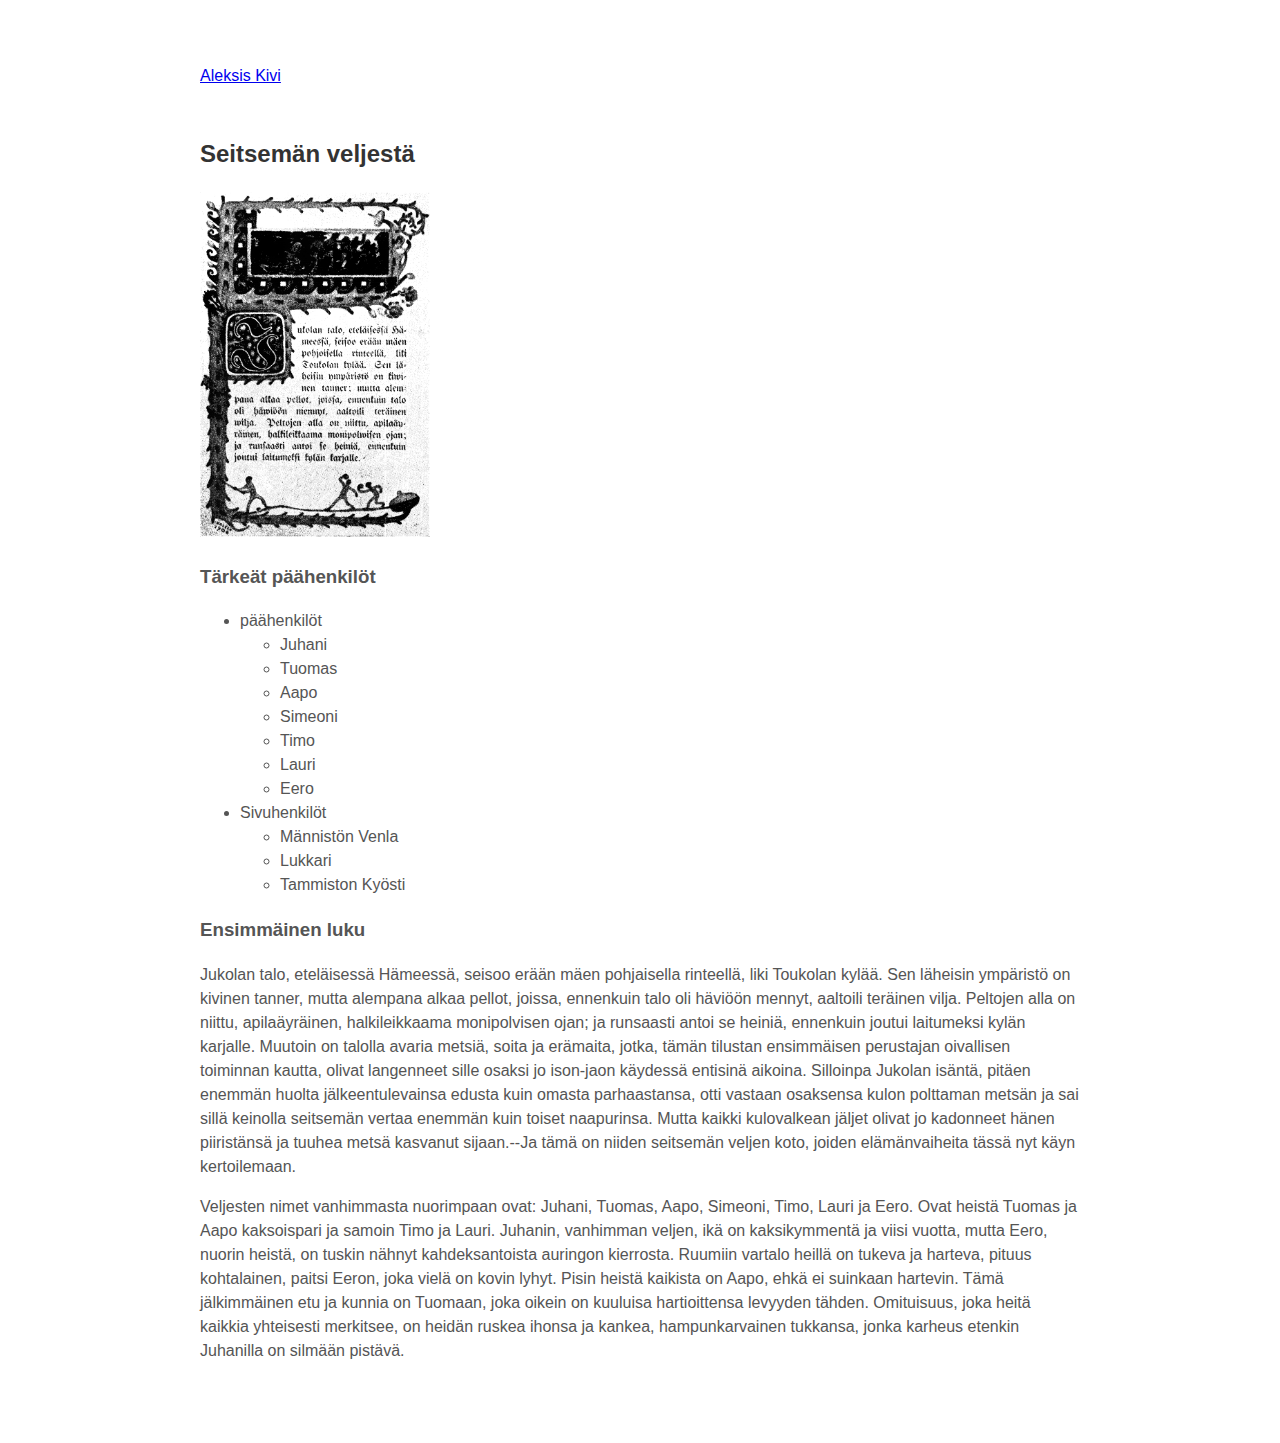
<file: index.html>
<!DOCTYPE html>
<html>

<head>
  <meta charset="utf-8">
  <title>Lapio website</title>
  <link rel="stylesheet" href="style.css">
</head>

<body>
  <!--Tee tehtävät tänne-->
  <a href="toinen_sivu.html">Aleksis Kivi</a>
  <h2 id="otsikko">Seitsemän veljestä</h2>
  <!--Seitsemän veljestä -kirjan ensimmäinen sivu-->
  <img src="assets/seitseman_veljesta.png" alt="Kuva kirjan kannesta" height="345" width="230"/>
  <h3>Tärkeät päähenkilöt</h3>
  <ul class="pinkiksi">
    <li>päähenkilöt
      <ul>
        <li>Juhani</li>
        <li>Tuomas</li>
        <li>Aapo</li>
        <li>Simeoni</li>
        <li>Timo</li>
        <li>Lauri</li>
        <li>Eero</li>
      </ul>
    </li>
    <li>Sivuhenkilöt
      <ul>
        <li>Männistön Venla</li>
        <li>Lukkari</li>
        <li>Tammiston Kyösti</li>
      </ul>
    </li>
  </ul>
  <h3>Ensimmäinen luku</h3>
  <p>Jukolan talo, eteläisessä Hämeessä, seisoo erään mäen pohjaisella
    rinteellä, liki Toukolan kylää. Sen läheisin ympäristö on kivinen
    tanner, mutta alempana alkaa pellot, joissa, ennenkuin talo oli häviöön
    mennyt, aaltoili teräinen vilja. Peltojen alla on niittu, apilaäyräinen,
    halkileikkaama monipolvisen ojan; ja runsaasti antoi se heiniä,
    ennenkuin joutui laitumeksi kylän karjalle. Muutoin on talolla avaria
    metsiä, soita ja erämaita, jotka, tämän tilustan ensimmäisen perustajan
    oivallisen toiminnan kautta, olivat langenneet sille osaksi jo ison-jaon
    käydessä entisinä aikoina. Silloinpa Jukolan isäntä, pitäen enemmän
    huolta jälkeentulevainsa edusta kuin omasta parhaastansa, otti vastaan
    osaksensa kulon polttaman metsän ja sai sillä keinolla seitsemän vertaa
    enemmän kuin toiset naapurinsa. Mutta kaikki kulovalkean jäljet olivat
    jo kadonneet hänen piiristänsä ja tuuhea metsä kasvanut sijaan.--Ja tämä
    on niiden seitsemän veljen koto, joiden elämänvaiheita tässä nyt käyn
    kertoilemaan.</p>
    <p>Veljesten nimet vanhimmasta nuorimpaan ovat: Juhani, Tuomas, Aapo,
    Simeoni, Timo, Lauri ja Eero. Ovat heistä Tuomas ja Aapo kaksoispari ja
    samoin Timo ja Lauri. Juhanin, vanhimman veljen, ikä on kaksikymmentä ja
    viisi vuotta, mutta Eero, nuorin heistä, on tuskin nähnyt
    kahdeksantoista auringon kierrosta. Ruumiin vartalo heillä on tukeva ja
    harteva, pituus kohtalainen, paitsi Eeron, joka vielä on kovin lyhyt.
    Pisin heistä kaikista on Aapo, ehkä ei suinkaan hartevin. Tämä
    jälkimmäinen etu ja kunnia on Tuomaan, joka oikein on kuuluisa
    hartioittensa levyyden tähden. Omituisuus, joka heitä kaikkia yhteisesti
    merkitsee, on heidän ruskea ihonsa ja kankea, hampunkarvainen tukkansa,
    jonka karheus etenkin Juhanilla on silmään pistävä.</p>
</body>

</html>
</file>
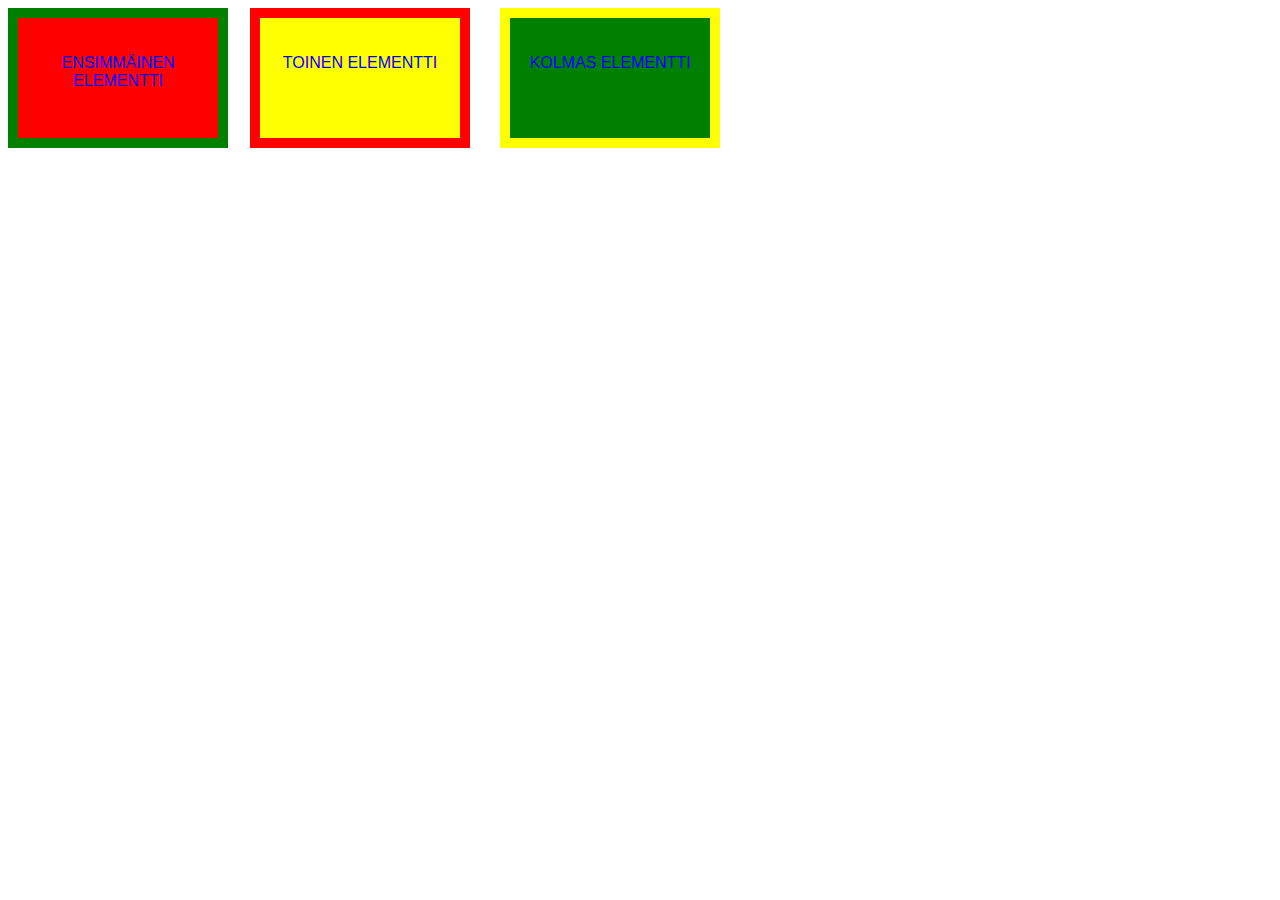
<file: position.html>
<!DOCTYPE html>
<html>

<head>
  <meta charset="utf-8">
  <title>Lapio website</title>
  <link rel="stylesheet" href="styles.css">
</head>

<body>
  <!--Tee tehtävät tänne-->
  <div class="first_container">
    <p>Ensimmäinen elementti</p>
  </div>
  <div class="second_container">
    <p>Toinen elementti</p>
  </div>
  <div class="third_container">
    <p>Kolmas elementti</p>
  </div>
</body>

</html>
</file>
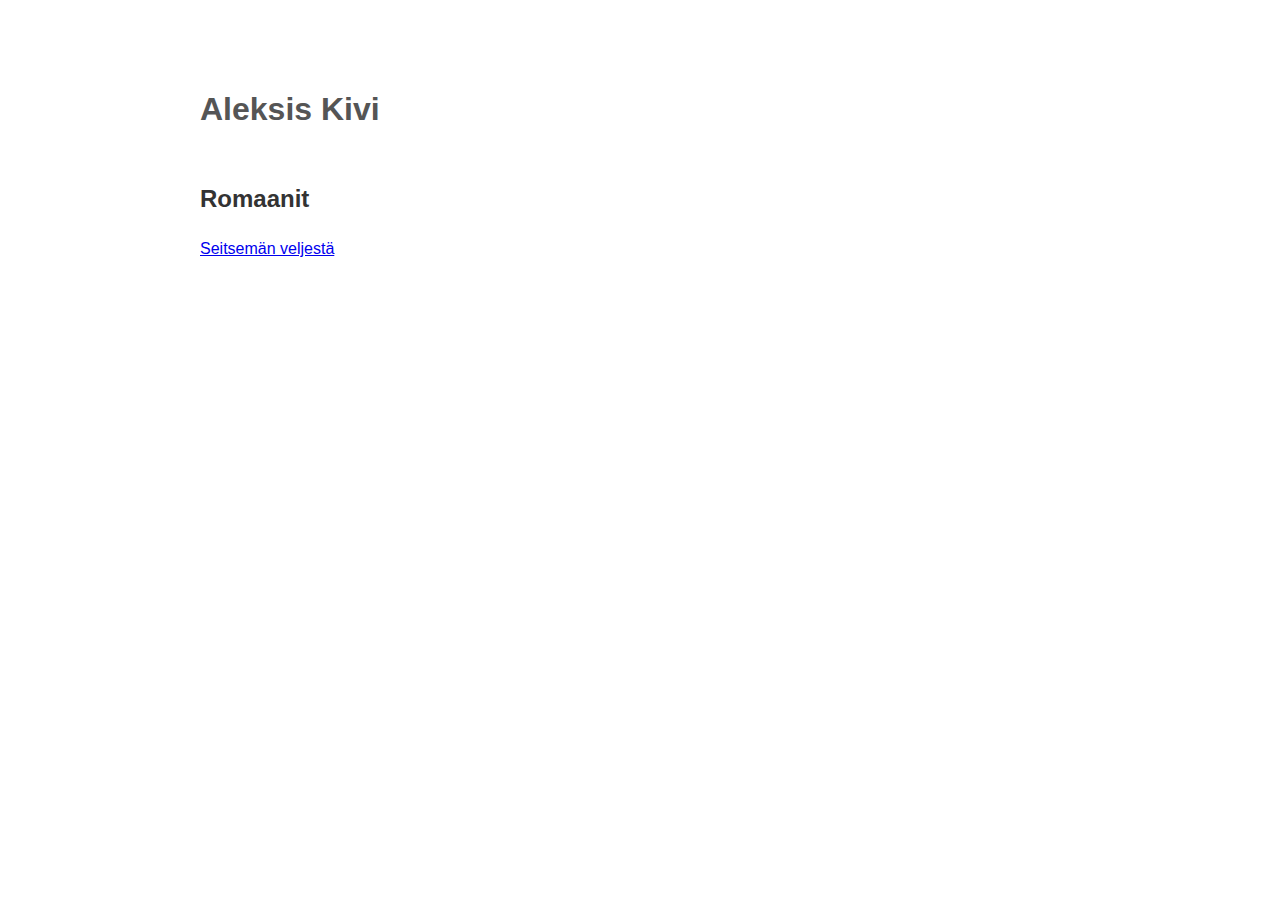
<file: toinen_sivu.html>
<!DOCTYPE html>
<html>

<head>
  <meta charset="utf-8">
  <title>Lapio website</title>
  <link rel="stylesheet" href="style.css">
</head>

<body>
  <!--Tee tehtävät tänne-->
  <h1>Aleksis Kivi</h1>
  <h2>Romaanit</h2>
  <a href="index.html">Seitsemän veljestä</a>
</body>

</html>
</file>
<file: style.css>
body {
    color: #555;
    margin: 0 auto;
    max-width: 55em;
    font-family: 'Helvetica', 'Arial', sans-serif;
    line-height: 1.5;
    padding: 4em 1em;
  }
h2 {
    color: #333;
    margin-top: 1em;
    padding-top: 1em;
  }
</file>
<file: styles.css>
.first_container {
    width: 200px;
    height: 100px;
    position: absolute;
    background-color: red;
    border-color: green;
    border-width: 10px;
    border-style: solid;
    padding-top: 20px;
    text-transform: uppercase;
    font-family: Arial, Helvetica, sans-serif;
    color: blue;
    text-align: center;
}
.second_container {
    width: 200px;
    height: 100px;
    left: 250px;
    position: absolute;
    background-color: yellow;
    border-color: red;
    border-width: 10px;
    border-style: solid;
    padding-top: 20px;
    text-transform: uppercase;
    font-family: Arial, Helvetica, sans-serif;
    color: blue;
    text-align: center;
}
.third_container {
    width: 200px;
    height: 100px;
    left: 500px;
    position: absolute;
    background-color: green;
    border-color: yellow;
    border-width: 10px;
    border-style: solid;
    padding-top: 20px;
    text-transform: uppercase;
    font-family: Arial, Helvetica, sans-serif;
    color: blue;
    text-align: center;
}
</file>
